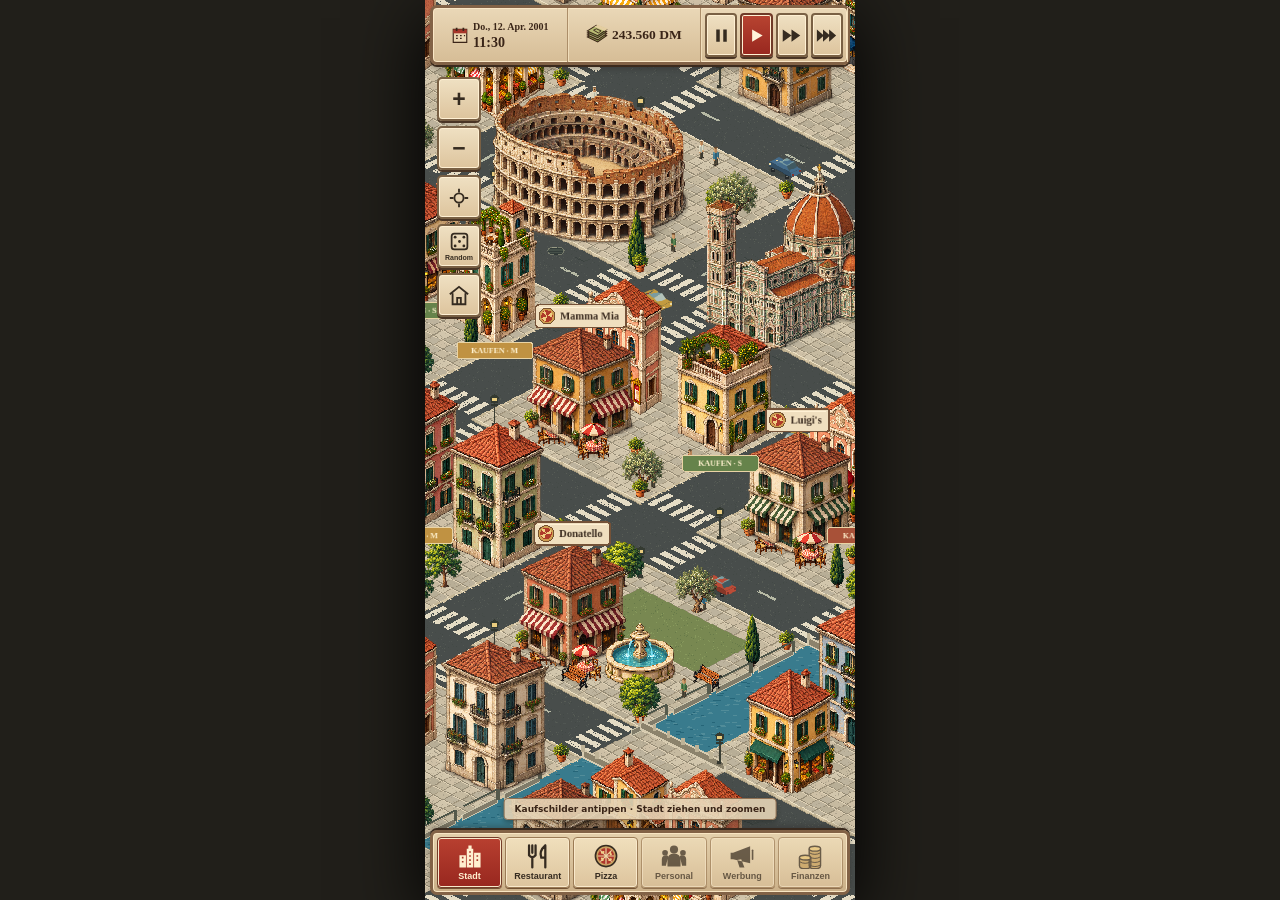
<file: pizza.html>
<!doctype html>
<html lang="de">
<head>
  <meta charset="utf-8">
  <meta name="viewport" content="width=device-width,initial-scale=1,viewport-fit=cover">
  <meta name="theme-color" content="#dec9a5">
  <title>Pizza City · Mamma Mia</title>
  <link rel="stylesheet" href="pizza.css?v=20261011c">
</head>
<body>
<svg class="icon-library" xmlns="http://www.w3.org/2000/svg" aria-hidden="true">
  <symbol id="icon-calendar" viewBox="0 0 32 32"><path d="M4 6h24v23H4z" fill="#ead6b1" stroke="currentColor" stroke-width="2"/><path d="M4 6h24v7H4z" fill="#a73629"/><path d="M10 3v6m12-6v6" stroke="currentColor" stroke-width="3"/><path d="M9 17h3m4 0h3m4 0h2M9 22h3m4 0h3" stroke="currentColor" stroke-width="2"/></symbol>
  <symbol id="icon-cash" viewBox="0 0 32 32"><path d="m2 19 13-8 15 6-13 9z" fill="#8b964e" stroke="currentColor" stroke-width="1.5"/><path d="m2 16 13-8 15 6-13 9z" fill="#b9b97b" stroke="currentColor" stroke-width="1.5"/><path d="m2 13 13-8 15 6-13 9z" fill="#829652" stroke="currentColor" stroke-width="1.5"/><path d="m2 10 13-8 15 6-13 9z" fill="#b7bc73" stroke="currentColor" stroke-width="1.5"/><path d="m12 4 5-3 15 6-5 3z" fill="#e4cea0"/><path d="m11 9 4-2 7 3-4 3z" fill="none" stroke="currentColor" stroke-width="1.3"/></symbol>
  <symbol id="icon-city" viewBox="0 0 32 32"><path d="M3 15h8v15H3zM12 7h8v23h-8zM21 12h8v18h-8zM14 3h4v4h-4z" fill="currentColor"/><path d="M6 18h2m-2 5h2m7-12h2m-2 5h2m-2 5h2m7-5h2m-2 5h2m-11 5h2" stroke="var(--icon-window,#ead6b1)" stroke-width="2"/></symbol>
  <symbol id="icon-cutlery" viewBox="0 0 32 32"><path d="M5 3v9m4-9v9m4-9v9M5 10v5q4 5 8 0v-5M9 18v12M25 3q-8 7-5 15h5m0-15v27" fill="none" stroke="currentColor" stroke-width="2.8" stroke-linecap="round"/></symbol>
  <symbol id="icon-pizza" viewBox="0 0 32 32"><circle cx="16" cy="16" r="13" fill="#caa161" stroke="currentColor" stroke-width="2"/><circle cx="16" cy="16" r="10" fill="#af372b"/><path d="M16 6v20M6 16h20M9 9l14 14M9 23 23 9" stroke="#ead6a5" stroke-width="1.4"/><path d="m11 12 2-1m7 10 2-1m-1-8 1 2m-11 5 1 2" stroke="#f1d18a" stroke-width="2.5" stroke-linecap="round"/></symbol>
  <symbol id="icon-people" viewBox="0 0 32 32"><circle cx="16" cy="8" r="5" fill="currentColor"/><circle cx="5" cy="12" r="3.5" fill="currentColor"/><circle cx="27" cy="12" r="3.5" fill="currentColor"/><path d="M8 29v-7q0-9 8-9t8 9v7zM1 28V20q0-5 6-5l2 1-3 12zM31 28V20q0-5-6-5l-2 1 3 12z" fill="currentColor"/></symbol>
  <symbol id="icon-megaphone" viewBox="0 0 32 32"><path d="m5 12 21-8v21L5 20zM2 12h4v8H2zM10 21l3 9h6l-4-10z" fill="currentColor"/><path d="M29 9v11" stroke="currentColor" stroke-width="2" stroke-linecap="round"/></symbol>
  <symbol id="icon-coins" viewBox="0 0 32 32"><path d="M3 18v10c0 5 14 5 14 0V18M15 7v21c0 5 14 5 14 0V7" fill="#c9a25d" stroke="currentColor" stroke-width="1.7"/><ellipse cx="10" cy="18" rx="7" ry="3" fill="#f0cc7b" stroke="currentColor" stroke-width="1.7"/><ellipse cx="22" cy="7" rx="7" ry="3" fill="#f0cc7b" stroke="currentColor" stroke-width="1.7"/><path d="M3 23q7 4 14 0m-2-11q7 4 14 0m-14 5q7 4 14 0m-14 5q7 4 14 0m-14 5q7 4 14 0" fill="none" stroke="currentColor" stroke-width="1.2"/></symbol>
</svg>
<div id="app">
  <div id="loading" class="loading" role="status"><span>PIXEL-ASSETS LADEN...</span></div>
  <div class="ui topbar">
    <div class="topcell datecell"><svg class="calendar" aria-hidden="true"><use href="#icon-calendar"/></svg><div class="datecopy"><div id="gameDate" class="date">Do., 12. Apr. 2001</div><div id="gameTime" class="time">11:30</div></div></div>
    <div class="topcell moneycell"><svg class="cash" aria-hidden="true"><use href="#icon-cash"/></svg><div class="money" aria-label="Kontostand: 243.560 Deutsche Mark">243.560 DM</div></div>
    <div class="topcell"><div class="speed" aria-label="Spieltempo">
      <button type="button" data-speed="0" aria-label="Pause" aria-pressed="false"><svg viewBox="0 0 24 24" aria-hidden="true"><path d="M6 5h4v14H6zm8 0h4v14h-4z"/></svg></button>
      <button type="button" data-speed="1" class="active" aria-label="Normales Tempo" aria-pressed="true"><svg viewBox="0 0 24 24" aria-hidden="true"><path d="m7 5 12 7-12 7z"/></svg></button>
      <button type="button" data-speed="3" aria-label="Dreifaches Tempo" aria-pressed="false"><svg viewBox="0 0 24 24" aria-hidden="true"><path d="m2 5 10 7-10 7zm10 0 10 7-10 7z"/></svg></button>
      <button type="button" data-speed="6" aria-label="Sechsfaches Tempo" aria-pressed="false"><svg viewBox="0 0 24 24" aria-hidden="true"><path d="m1 5 8 7-8 7zm7 0 8 7-8 7zm7 0 8 7-8 7z"/></svg></button>
    </div></div>
  </div>
  <div id="cityHint" class="ui cityhint">Kaufschilder antippen · Stadt ziehen und zoomen</div>
  <div id="cityControls" class="ui citycontrols">
    <button type="button" id="zoomInBtn" aria-label="Stadt vergrößern">+</button>
    <button type="button" id="zoomOutBtn" aria-label="Stadt verkleinern">−</button>
    <button type="button" id="centerBtn" aria-label="Zur Stadtmitte" title="Zur Stadtmitte"><svg viewBox="0 0 24 24" aria-hidden="true" fill="none" stroke="currentColor" stroke-width="2"><circle cx="12" cy="12" r="5"/><path d="M12 2v4m0 12v4M2 12h4m12 0h4"/></svg></button>
    <button type="button" id="randomCityBtn" aria-label="Zufällige Stadtkarte erzeugen" title="Neue zufällige Stadtkarte"><svg viewBox="0 0 24 24" aria-hidden="true"><rect x="3" y="3" width="18" height="18" rx="3" fill="none" stroke="currentColor" stroke-width="2"/><g fill="currentColor"><circle cx="7" cy="7" r="1.6"/><circle cx="17" cy="7" r="1.6"/><circle cx="12" cy="12" r="1.6"/><circle cx="7" cy="17" r="1.6"/><circle cx="17" cy="17" r="1.6"/></g></svg><span>Random</span></button>
    <button type="button" id="propertiesBtn" aria-label="Immobilien in drei Größen anzeigen" title="Immobilien"><svg viewBox="0 0 24 24" aria-hidden="true"><path d="m2 10 10-8 10 8M5 9v12h14V9M10 21v-7h4v7" fill="none" stroke="currentColor" stroke-width="2"/></svg></button>
  </div>
  <dialog id="propertyDialog" aria-labelledby="propertyTitle">
    <header class="propertyHeader"><h2 id="propertyTitle">Immobilien</h2><button id="propertyClose" type="button" aria-label="Immobilien schließen">×</button></header>
    <p id="propertySummary"></p>
    <div id="propertyFilters" class="propertyFilters" aria-label="Größenklasse"></div>
    <div id="propertyList" class="propertyList"></div>
    <div id="propertyDetail" hidden>
      <button id="propertyBack" type="button">‹ Alle Standorte</button>
      <canvas id="propertyPreview" width="180" height="180" aria-label="Gebäudevorschau"></canvas>
      <h3 id="propertyName"></h3><p id="propertyInfo"></p>
      <p id="propertyDescription">Unmöblierte Restaurantimmobilie. Der Kauf sichert dir diesen Standort.</p>
      <strong id="propertyPrice"></strong><p id="propertyStatus" role="status"></p>
      <button id="propertyBuy" type="button">Standort kaufen</button>
    </div>
  </dialog>
  <div id="restaurantHead" class="ui restaurantHead" hidden>
    <svg class="restaurantBadge" aria-hidden="true"><use href="#icon-pizza"/></svg><div class="restaurantName"><strong>Mamma Mia</strong><span>Gastraum + Küche</span></div><div class="stars" aria-label="Vier von fünf Sternen">★★★★☆</div>
  </div>
  <div id="roomControls" class="ui roomcontrols" hidden aria-label="Restaurantansicht">
    <button type="button" id="roomZoomInBtn" aria-label="Restaurant vergrößern">+</button>
    <button type="button" id="roomZoomOutBtn" aria-label="Restaurant verkleinern">−</button>
    <button type="button" id="roomPanBtn" aria-label="Ansicht verschieben" aria-pressed="false"><svg viewBox="0 0 24 24" aria-hidden="true"><path d="M12 2v20M2 12h20m-13-7 3-3 3 3m-6 14 3 3 3-3M5 9l-3 3 3 3m14-6 3 3-3 3" fill="none" stroke="currentColor" stroke-width="2"/></svg></button>
    <button type="button" id="roomCenterBtn" aria-label="Ganzes Restaurant anzeigen"><svg viewBox="0 0 24 24" aria-hidden="true"><path d="M3 9V3h6m6 0h6v6m0 6v6h-6m-6 0H3v-6" fill="none" stroke="currentColor" stroke-width="2"/></svg></button>
  </div>
  <div id="placementHint" class="ui placementhint" hidden>
    <div class="placementcopy"><strong id="placementTitle">4er-Tisch mit Stühlen · 0°</strong><span id="placementStatus" role="status">Auf das Raster tippen oder ziehen.</span></div>
    <button type="button" id="placeBtn" disabled>Kaufen</button>
    <button type="button" id="cancelBtn" aria-label="Platzierung abbrechen" hidden>×</button>
  </div>
  <div id="tools" class="ui tools" hidden>
    <div id="catalogCategories" class="catalogCategories" aria-label="Möbelkategorie"></div>
    <div class="catalogBreadcrumb"><button type="button" id="catalogBack" hidden>‹ Qualität</button><span id="catalogPath"></span></div>
    <div id="catalogOptions" class="catalogOptions" aria-label="Möbel auswählen"></div>
    <div class="toolactions">
      <button type="button" id="rotateBtn">Drehen 0°</button>
      <button type="button" id="deleteBtn" aria-pressed="false">Verkaufen</button>
      <button type="button" id="undoBtn" disabled>Rückgängig</button>
      <button type="button" id="resetBtn">Zurücksetzen</button>
    </div>
  </div>
  <section id="pizzaEditor" class="pizzaEditor" aria-label="Pizza belegen" hidden>
    <header class="pizzaEditorHead"><strong>La tua Pizza</strong><span>Dein eigenes Rezept</span></header>
    <div class="pizzaRecipeFields"><label for="pizzaName" class="sr-only">Name der Pizza</label><input id="pizzaName" maxlength="40" placeholder="Name der Pizza"><button id="pizzaSave" type="button">Speichern</button></div>
    <div class="pizzaRecipeLoad"><label for="pizzaRecipes" class="sr-only">Gespeichertes Rezept laden</label><select id="pizzaRecipes"></select><button id="pizzaNew" type="button">Neue Pizza</button></div>
    <div class="pizzaWorkspace">
      <div class="pizzaBoardWrap"><canvas id="pizzaBoard" width="320" height="320" aria-label="Pizza belegen"></canvas></div>
      <aside class="pizzaPrep" aria-label="Zutat zerkleinern">
        <strong id="pizzaSelectedIngredient"></strong>
        <canvas id="pizzaFormPreview" width="96" height="80" aria-label="Aktuelle Zutatenform"></canvas>
        <span id="pizzaFormName" role="status"></span>
        <button id="pizzaShredder" type="button"><svg viewBox="0 0 40 28" aria-hidden="true"><path d="M4 5h32v17H4z" fill="#86755b" stroke="currentColor" stroke-width="2"/><path d="M7 8h26v5H7z" fill="#362a21"/><path d="m10 8 3 5 3-5 3 5 3-5 3 5 3-5" fill="none" stroke="#ead8b7" stroke-width="2"/><path d="m9 22-2 4m12-4v4m12-4 2 4" stroke="currentColor" stroke-width="3"/></svg><span>Schredder</span></button>
        <button id="pizzaWhole" type="button">Große Form</button>
      </aside>
    </div>
    <div class="pizzaEditorTools">
      <div class="pizzaSauces" aria-label="Pizzabasis"><button data-sauce="tomato" type="button">Tomatensauce</button><button data-sauce="white" type="button">Bianca</button></div>
      <p id="pizzaInstructions" class="pizzaInstructions" role="status"></p>
      <div id="pizzaIngredients" class="pizzaIngredients" aria-label="Zutaten"></div>
      <div id="pizzaStats" class="pizzaStats" aria-live="polite"></div>
      <div class="pizzaActions"><button id="pizzaErase" type="button" aria-pressed="false">Entfernen</button><button id="pizzaUndo" type="button">Rückgängig</button><button id="pizzaClear" type="button">Belag leeren</button></div>
    </div>
  </section>
  <div id="toast" class="toast" role="status" aria-live="polite" hidden></div>
  <nav class="ui bottomnav" aria-label="Spielbereiche">
    <button type="button" id="cityBtn" class="navbtn active" aria-pressed="true"><svg aria-hidden="true"><use href="#icon-city"/></svg>Stadt</button>
    <button type="button" id="restaurantBtn" class="navbtn" aria-pressed="false"><svg aria-hidden="true"><use href="#icon-cutlery"/></svg>Restaurant</button>
    <button type="button" id="pizzaBtn" class="navbtn" aria-pressed="false"><svg aria-hidden="true"><use href="#icon-pizza"/></svg>Pizza</button>
    <button type="button" class="navbtn" disabled title="In dieser Demo noch nicht verfügbar"><svg aria-hidden="true"><use href="#icon-people"/></svg>Personal</button>
    <button type="button" class="navbtn" disabled title="In dieser Demo noch nicht verfügbar"><svg aria-hidden="true"><use href="#icon-megaphone"/></svg>Werbung</button>
    <button type="button" class="navbtn" disabled title="In dieser Demo noch nicht verfügbar"><svg aria-hidden="true"><use href="#icon-coins"/></svg>Finanzen</button>
  </nav>
  <div id="credit" class="credit" aria-hidden="true">Pizza City</div>
</div>
<noscript>Bitte JavaScript aktivieren, um die Pizza-Demo zu starten.</noscript>
<script type="module">
  import('./pizza.js?v=20261011c').catch(error=>{
    console.error('Pizza demo could not start',error);
    const loading=document.querySelector('#loading');loading.hidden=false;loading.replaceChildren();
    const message=document.createElement('p');message.textContent='Die Demo konnte nicht starten. Bitte erneut laden.';
    const retry=document.createElement('button');retry.type='button';retry.textContent='Erneut laden';retry.onclick=()=>location.reload();
    loading.append(message,retry);
  });
</script>
</body>
</html>
</file>
<file: pizza.css>
*{box-sizing:border-box;-webkit-tap-highlight-color:transparent}
[hidden]{display:none!important}
html,body{margin:0;width:100%;height:100%;overflow:hidden;background:#211f1a;font-family:-apple-system,BlinkMacSystemFont,"Segoe UI",sans-serif;color:#3a2518}
#app{position:fixed;inset:0;background:#171416;overflow:hidden;--top-gap:max(5px,env(safe-area-inset-top));--bar-height:60px;--head-height:56px;--nav-height:65px;--bottom-gap:calc(5px + env(safe-area-inset-bottom))}
.icon-library{position:absolute;width:0;height:0;overflow:hidden;pointer-events:none}
canvas{position:absolute;inset:0;width:100%;height:100%;display:block;image-rendering:pixelated;image-rendering:crisp-edges;touch-action:none}
.ui{position:absolute;z-index:20;left:0;right:0;pointer-events:none;user-select:none}
.topbar{top:var(--top-gap);margin:0 5px;height:var(--bar-height);display:grid;grid-template-columns:1.18fr 1.17fr 1.28fr;background:linear-gradient(#ead8b7,#d6bd96);border:3px solid #826246;border-radius:7px;box-shadow:inset 0 0 0 1px #fae7c6,0 2px 0 #3b2a1d,0 4px 6px #201d1b55;pointer-events:auto}
.topcell{padding:4px;border-right:1px solid #ac8e69;box-shadow:1px 0 #f0ddba;display:flex;align-items:center;justify-content:center;min-width:0}
.topcell:last-child{border-right:0}
.datecell,.moneycell{gap:4px}
.calendar{width:18px;height:22px;flex-shrink:0}
.cash{width:22px;height:26px;flex-shrink:0}
.datecopy{min-width:0}
.date{font:700 10px Georgia,serif;line-height:1.2}
.time{font:800 14px Georgia,serif;line-height:15px;margin-top:2px;font-variant-numeric:tabular-nums}
.money{font:800 12px Georgia,serif;white-space:nowrap;min-width:0}
.speed{display:grid;grid-template-columns:repeat(4,minmax(0,1fr));gap:3px;width:100%}
.speed button{min-width:0;padding:0;height:44px;border-radius:4px}
.speed svg{width:21px;max-width:100%;height:21px;display:block;margin:auto;fill:currentColor}
button{appearance:none;border:2px solid #796044;background:linear-gradient(#efe0c2,#ddc49d);color:#352b20;font-weight:900;font-size:12px;box-shadow:inset 0 0 0 1px #fff0d3,0 2px 0 #4a3525;border-radius:5px;text-transform:uppercase;cursor:pointer;touch-action:manipulation}
button:focus-visible{outline:3px solid #fff1c8;outline-offset:2px}
button:disabled{cursor:default;opacity:.5}
.speed button.active,.toolbtn.active,#deleteBtn.active{background:linear-gradient(#b84431,#98271f);color:#fff3d9;border-color:#6f3a28}
.speed [data-speed="6"].active{background:linear-gradient(#e0b254,#bd842d);color:#392a1c}
.cityhint{bottom:calc(var(--bottom-gap) + var(--nav-height) + 10px);left:50%;right:auto;transform:translateX(-50%);width:max-content;max-width:94%;background:#e4d2b5e8;border:1px solid #907153;border-radius:4px;padding:5px 10px;font:700 9px system-ui;box-shadow:0 2px 5px #171b1666;text-align:center}
.citycontrols{top:calc(var(--top-gap) + var(--bar-height) + 12px);left:12px;right:auto;display:grid;gap:5px;pointer-events:auto}
.citycontrols button{width:44px;height:44px;font-size:23px}
.citycontrols svg{width:22px;height:22px;vertical-align:middle}
.restaurantHead{top:calc(var(--top-gap) + var(--bar-height) + 10px);margin:0 8px;height:var(--head-height);background:linear-gradient(#ead8b7,#d9c09a);border:3px solid #826246;border-radius:5px;box-shadow:inset 0 0 0 1px #f8e6c4,0 2px 0 #39291d;padding:8px 10px;display:flex;align-items:center;justify-content:space-between}
.restaurantHead strong{display:block;font:900 19px Georgia,serif}
.restaurantHead span{font-size:11px;font-weight:800;color:#6f5037}
.stars{color:#b97b17;font-size:17px;letter-spacing:1px}
.placementhint{top:calc(var(--top-gap) + var(--bar-height) + var(--head-height) + 18px);margin:0 12px;padding:4px 6px;min-height:48px;background:#342820;border:1px solid #5f4430;color:#e7d0a9;display:flex;align-items:center;gap:5px;font-size:10px;font-weight:700;pointer-events:auto}
.placementcopy{flex:1;min-width:0;line-height:1.3}
.placementcopy strong,.placementcopy span{display:block}
.placementcopy strong{font-size:11px;color:#f4deb6;margin-bottom:2px}
.placementcopy span{font-size:9px}
.placementhint button{height:36px;padding:0 8px;font-size:10px;text-transform:none;flex-shrink:0}
#placeBtn:not(:disabled){background:#587647;color:#fff0ca;border-color:#304728}
#cancelBtn{width:32px;padding:0;font-size:22px}
.bottomnav{bottom:var(--bottom-gap);margin:0 5px;height:var(--nav-height);background:linear-gradient(#e4d0ac,#cbb088);border:3px solid #826246;border-radius:7px;box-shadow:inset 0 0 0 1px #f9e6c3,0 -2px 0 #39291d,0 -4px 6px #201d1b55;display:grid;grid-template-columns:repeat(6,1fr);gap:3px;padding:4px;pointer-events:auto}
.navbtn{border:1px solid #9b7b55;box-shadow:inset 0 0 0 1px #f9e9cb,0 1px 0 #725234;background:linear-gradient(#f0dfbc,#ddc49d);border-radius:4px;padding:2px 0;text-transform:none;font-size:9px;line-height:1.1;min-width:0}
.navbtn svg{display:block;width:26px;height:26px;margin:0 auto 3px;--icon-window:#ead6b1}
.navbtn:disabled{opacity:.68}
.navbtn.active{background:linear-gradient(#b84030,#98271f);border-color:#743e2a;color:#fff0d0;--icon-window:#a73527}
.navbtn.active svg{--icon-window:#a73527}
.tools{bottom:calc(var(--bottom-gap) + var(--nav-height) + 8px);margin:0 8px;background:linear-gradient(#e6d2ae,#d5bb92);border:3px solid #826246;border-radius:5px;box-shadow:inset 0 0 0 1px #f8e5c2,0 -2px 0 #39291d;padding:7px;pointer-events:auto}
.toolrow{display:grid;grid-template-columns:repeat(4,1fr);gap:5px}
.toolbtn{height:44px;padding:2px;font-size:9px;min-width:0}
.toolbtn b{display:block;font-size:18px;line-height:20px;margin-bottom:1px}
.extras{grid-template-columns:repeat(3,1fr);margin-top:6px}
.extras .toolbtn{display:flex;align-items:center;justify-content:center;gap:6px}
.extras .toolbtn b{font-size:18px;margin:0}
.toolactions{display:grid;grid-template-columns:repeat(4,1fr);gap:5px;margin-top:6px}
.toolactions button{height:44px;padding:0 2px;font-size:9px;min-width:0;text-transform:none}
.credit{display:none}
.toast{position:absolute;z-index:30;left:50%;transform:translateX(-50%);bottom:calc(var(--bottom-gap) + var(--nav-height) + 16px);max-width:92%;width:max-content;background:#f0d8af;border:2px solid #62402b;padding:9px 12px;box-shadow:0 3px 0 #100a06;color:#3b2619;font-size:12px;font-weight:800;text-align:center;pointer-events:none}
#app[data-scene="restaurant"] .toast{bottom:calc(var(--bottom-gap) + var(--nav-height) + 188px)}
.loading{position:absolute;inset:0;z-index:50;background:#171416;display:flex;flex-direction:column;align-items:center;justify-content:center;gap:18px;color:#e6cda6;font-weight:900;letter-spacing:.06em;text-align:center;padding:24px}
.loading button{min-height:44px;padding:8px 18px}
.loading p{font-weight:600;line-height:1.5;letter-spacing:0}
noscript{position:fixed;inset:0;z-index:99;display:grid;place-items:center;background:#171416;color:#e6cda6;padding:24px;text-align:center}
@media(min-width:700px) and (min-height:541px){#app{inset:auto;left:50%;top:50%;width:430px;height:min(932px,100dvh);transform:translate(-50%,-50%);box-shadow:0 18px 70px #000}}
@media(min-width:410px){.money{font-size:13.5px}}
@media(max-width:360px){.bottomnav{grid-template-columns:1fr 1.25fr repeat(4,1fr);gap:2px;padding:3px}.navbtn{font-size:8px;padding:0}.cash{display:none}.calendar{width:15px}.date{font-size:9px}.money{font-size:12px}.topcell{padding:4px}.speed{gap:2px}.toolactions{gap:3px}.toolactions button{font-size:8px}}
@media(max-height:640px){#app{--bar-height:56px;--head-height:36px;--nav-height:52px}.topcell{min-height:0}.date{line-height:1.1}.restaurantHead{padding:3px 10px}.restaurantHead strong{font-size:16px;line-height:20px}.restaurantHead span{display:none}.navbtn svg{width:20px;height:20px;margin-bottom:2px}.tools{padding:5px}.toolactions,.extras{margin-top:4px}.placementhint{min-height:44px}}
@media(max-height:540px) and (min-width:500px){#app{inset:0;width:100%;height:100%;transform:none;--bar-height:54px;--head-height:48px;--nav-height:55px}.topbar{grid-template-columns:1fr 1fr 1fr}.topcell{padding:3px 8px}.datecopy{display:flex;align-items:center;gap:10px}.date{font-size:12px}.time{margin:0}.money{font-size:17px}.speed{max-width:170px}.restaurantHead{width:calc(100% - 270px)}.placementhint{left:auto;right:0;top:calc(var(--top-gap) + var(--bar-height) + 10px);width:244px;margin:0 8px}.tools{left:auto;right:0;width:244px;top:120px;bottom:auto}.toolactions{grid-template-columns:repeat(2,1fr)}.toolbtn{font-size:8px}.citycontrols{display:flex}#app[data-scene="restaurant"] .toast{bottom:calc(var(--bottom-gap) + var(--nav-height) + 12px);max-width:calc(100% - 280px);left:calc((100% - 260px)/2)}}
@media(max-height:540px) and (min-width:500px){.restaurantHead span{display:block;font-size:9px;line-height:12px}.placementhint{height:48px}.placementcopy strong{white-space:nowrap;overflow:hidden;text-overflow:ellipsis}.placementcopy span{display:-webkit-box;-webkit-line-clamp:2;-webkit-box-orient:vertical;overflow:hidden}}

.restaurantBadge{width:32px;height:32px;flex:none;color:#65452b;margin-right:8px}.restaurantName{flex:1;min-width:0}.restaurantHead .stars{flex:none}.restaurantHead strong{white-space:nowrap}
@media(max-height:640px){.restaurantBadge{width:23px;height:23px;margin-right:6px}}

.furnitureIcon{display:block;object-fit:contain;width:100%;height:24px;image-rendering:pixelated;margin:0 auto 1px}.extras .furnitureIcon{width:28px;height:28px;margin:0}
@media(max-height:540px) and (min-width:500px){.furnitureIcon{height:22px}}

.roomcontrols{top:calc(var(--top-gap) + var(--bar-height) + var(--head-height) + 82px);left:auto;right:12px;display:grid;gap:4px;pointer-events:auto}
.roomcontrols button{width:32px;height:32px;font-size:21px}.roomcontrols svg{width:20px;height:20px;vertical-align:middle}
#roomPanBtn.active{background:#a83829;color:#f8e4bd}
@media(max-height:640px){.roomcontrols{top:calc(var(--top-gap) + var(--bar-height) + var(--head-height) + 74px)}}
@media(max-height:540px) and (min-width:500px){.roomcontrols{top:120px;right:270px}}
.catalogCategories{display:grid;grid-template-columns:repeat(4,1fr);gap:4px}.categorybtn{height:36px;font-size:10px;min-width:0;text-transform:none}.categorybtn.active{background:#a63729;color:#ffefd1}
.catalogBreadcrumb{display:flex;align-items:center;gap:5px;height:25px;font-size:10px;font-weight:800}.catalogBreadcrumb button{height:22px;flex:none;font-size:9px;padding:0 6px;text-transform:none}.catalogBreadcrumb span{white-space:nowrap;overflow:hidden;text-overflow:ellipsis}
.catalogOptions{display:grid;grid-auto-flow:column;grid-auto-columns:96px;gap:5px;overflow-x:auto;overflow-y:hidden;padding:0 1px 4px;scrollbar-width:thin;scrollbar-color:#a88151 #e1c89d;overscroll-behavior:contain;touch-action:pan-x}.catalogOptions.tableOptions{grid-template-columns:repeat(4,minmax(0,1fr));grid-auto-columns:auto}.catalogOptions.tableOptions:has([data-quality]){grid-template-columns:repeat(3,minmax(0,1fr))}
.catalogCard{height:72px;padding:3px 2px;text-transform:none;display:flex;flex-direction:column;align-items:center;justify-content:center;gap:1px;font-size:10px}.catalogCard .furnitureIcon{height:29px;margin:0}.catalogCard span{line-height:12px;max-width:100%;white-space:nowrap;overflow:hidden;text-overflow:ellipsis}.catalogCard small{font-size:9px;line-height:12px;font-weight:700;white-space:nowrap}
@media(max-height:640px){.categorybtn{height:30px}.catalogBreadcrumb{height:22px}.catalogCard{height:62px;font-size:9px}.catalogCard .furnitureIcon{height:23px}.tools .toolactions button{height:40px}.roomcontrols{grid-template-columns:repeat(2,32px)}}
@media(max-height:540px) and (min-width:500px){.catalogCard{font-size:9px}.catalogOptions{grid-auto-columns:90px}.roomcontrols{right:266px}.tools{top:120px}}
@media(max-height:540px) and (min-width:500px){.catalogCard{height:56px}.tools .toolactions button{height:32px}}

.catalogCategories{grid-template-columns:repeat(5,minmax(0,1fr))}.categorybtn{font-size:9px}
.finishSwatch{width:34px;height:24px;flex:none;border:1px solid #795b3a;background:repeating-conic-gradient(var(--finish-a) 0% 25%,var(--finish-b) 0% 50%) 0 0/12px 12px;transform:skewY(-10deg)}
.finishSwatch.wallSwatch{background:linear-gradient(var(--finish-a) 70%,#754b33 70%);transform:none}
@media(max-height:640px){.finishSwatch{height:20px}.categorybtn{font-size:8px}}

.sr-only{position:absolute;width:1px;height:1px;padding:0;overflow:hidden;clip:rect(0,0,0,0);white-space:nowrap}
.pizzaEditor{position:absolute;z-index:15;top:calc(var(--top-gap) + var(--bar-height) + 10px);bottom:calc(var(--bottom-gap) + var(--nav-height) + 9px);left:8px;right:8px;display:flex;flex-direction:column;gap:6px;padding:9px;background:linear-gradient(#ead8b7,#d6bd96);border:3px solid #826246;border-radius:6px;box-shadow:inset 0 0 0 1px #fae7c6;overflow:hidden}
.pizzaEditorHead{display:flex;align-items:baseline;justify-content:space-between;gap:5px;flex:none}.pizzaEditorHead strong{font:900 23px Georgia,serif}.pizzaEditorHead span{font-size:10px;font-weight:700}
.pizzaRecipeFields,.pizzaRecipeLoad{display:flex;gap:5px;flex:none;height:32px}.pizzaEditor input,.pizzaEditor select{min-width:0;flex:1;border:1px solid #927044;background:#f4e4c7;color:#3a2518;border-radius:3px;padding:4px 7px;font:700 12px system-ui}.pizzaRecipeFields button,.pizzaRecipeLoad button{font-size:9px;padding:0 9px;text-transform:none}
.pizzaBoardWrap{flex:1;min-height:0;display:flex;align-items:center;justify-content:center;overflow:hidden;background:#60432b;border:2px solid #987046;border-radius:4px}
#pizzaBoard{position:static;inset:auto;width:auto;height:100%;max-width:100%;max-height:100%;aspect-ratio:1;object-fit:contain;touch-action:none;cursor:crosshair;display:block;image-rendering:pixelated}
.pizzaEditorTools{flex:none;min-width:0}.pizzaSauces{display:grid;grid-template-columns:1.4fr 1fr;gap:5px}.pizzaSauces button{height:30px;font-size:10px;text-transform:none}.pizzaEditor button.active{background:#a63829;color:#fff0cc}
.pizzaInstructions{font-size:9px;line-height:13px;margin:4px 0;height:26px;font-weight:700}.pizzaIngredients{display:grid;grid-auto-flow:column;grid-auto-columns:76px;gap:4px;overflow-x:auto;overflow-y:hidden;padding-bottom:4px;touch-action:pan-x;scrollbar-width:thin}
.pizzaIngredient{height:66px;padding:2px;font-size:9px;text-transform:none;display:flex;flex-direction:column;align-items:center;justify-content:center;gap:1px}.pizzaIngredient canvas{position:static;inset:auto;width:27px;height:27px;pointer-events:none}.pizzaIngredient small{font-size:8px}
.pizzaStats{font-size:10px;font-weight:800;margin:4px 0;line-height:14px}.pizzaActions{display:grid;grid-template-columns:repeat(3,minmax(0,1fr));gap:4px}.pizzaActions button{height:34px;padding:0 2px;font-size:9px;text-transform:none}
@media(max-height:640px){.pizzaEditor{gap:4px;padding:6px}.pizzaEditorHead strong{font-size:18px}.pizzaRecipeFields,.pizzaRecipeLoad{height:28px}.pizzaEditorHead span{font-size:8px}.pizzaInstructions{height:24px;line-height:12px}.pizzaIngredient{height:56px}.pizzaIngredient canvas{width:20px;height:20px}.pizzaActions button{height:30px}.pizzaSauces button{height:28px}}
@media(max-height:540px) and (min-width:500px){.pizzaEditor{display:grid;grid-template-columns:minmax(180px,1fr) minmax(240px,1fr);grid-template-rows:24px 28px 28px minmax(0,1fr);gap:5px 10px}.pizzaEditorHead{grid-column:2;grid-row:1}.pizzaRecipeFields{grid-column:2;grid-row:2}.pizzaRecipeLoad{grid-column:2;grid-row:3}.pizzaBoardWrap{grid-column:1;grid-row:1/5}.pizzaEditorTools{grid-column:2;grid-row:4;align-self:end}.pizzaInstructions{height:24px}.pizzaIngredient{height:54px}.pizzaActions button{height:28px}}


@media(max-height:540px) and (min-width:500px){.pizzaSauces button{height:24px}.pizzaInstructions{height:12px;line-height:12px;margin:2px 0;white-space:nowrap;overflow:hidden;text-overflow:ellipsis}.pizzaIngredient{height:44px}.pizzaIngredient canvas{width:18px;height:18px}.pizzaStats{line-height:12px;margin:2px 0;font-size:9px}.pizzaActions button{height:24px}}

.pizzaWorkspace{flex:1;min-height:0;display:grid;grid-template-columns:minmax(0,1fr) 96px;gap:6px}.pizzaWorkspace .pizzaBoardWrap{height:100%;min-width:0}
.pizzaPrep{align-self:start;min-width:0;display:flex;flex-direction:column;gap:4px;align-items:center;padding:5px 3px;background:#f0dfbb;border:1px solid #987046;border-radius:4px;text-align:center}.pizzaPrep strong{font:800 11px Georgia,serif}.pizzaPrep canvas{position:static;inset:auto;width:80px;height:66px;image-rendering:pixelated}.pizzaPrep>span{font-size:9px;line-height:12px;min-height:24px;display:block}.pizzaPrep button{width:100%;padding:1px;font-size:9px;text-transform:none}.pizzaShredder{height:47px;display:flex;flex-direction:column;align-items:center;justify-content:center}.pizzaShredder svg{width:32px;height:23px;flex:none}#pizzaWhole{height:25px;font-size:8px}
@media(max-height:640px){.pizzaWorkspace{grid-template-columns:minmax(0,1fr) 82px}.pizzaPrep{padding:3px 2px;gap:2px}.pizzaPrep strong{font-size:10px}.pizzaPrep canvas{width:53px;height:44px}.pizzaPrep>span{font-size:8px;line-height:10px;min-height:20px}.pizzaShredder{height:35px}.pizzaShredder svg{height:16px;width:25px}#pizzaWhole{height:20px}}
@media(max-height:540px) and (min-width:500px){.pizzaWorkspace{grid-column:1;grid-row:1/5;grid-template-columns:minmax(0,1fr) 84px}.pizzaWorkspace .pizzaBoardWrap{grid-column:auto;grid-row:auto}}

@media(max-height:640px){.pizzaPrep canvas{width:44px;height:36px}}

.pizzaIngredient canvas{width:36px;height:36px}
@media(max-height:640px){.pizzaIngredient canvas{width:28px;height:28px}}
@media(max-height:540px) and (min-width:500px){.pizzaIngredient canvas{width:18px;height:18px}}

#propertyDialog{width:min(390px,calc(100vw - 20px));max-height:calc(100dvh - 100px);padding:12px;margin:auto;color:#3a2518;background:linear-gradient(#ead8b7,#d6bd96);border:3px solid #826246;border-radius:7px;box-shadow:inset 0 0 0 1px #fae7c6,0 6px 30px #0008;overflow-y:auto;overscroll-behavior:contain}
#propertyDialog::backdrop{background:#171416aa}.propertyHeader{display:flex;align-items:center;justify-content:space-between;gap:8px}.propertyHeader h2{font:900 23px Georgia,serif;margin:0}.propertyHeader button{width:36px;height:36px;font-size:24px}#propertySummary{font-size:11px;font-weight:700;line-height:1.5;margin:10px 0}.propertyFilters{display:grid;grid-template-columns:repeat(3,minmax(0,1fr));gap:5px}.propertyFilters button{height:43px;font-size:11px;text-transform:none}.propertyFilters button.active{background:#a63729;color:#fff1d2}.propertyList{display:grid;gap:8px;margin-top:12px}.propertyList button{min-height:65px;padding:9px 12px;display:flex;flex-direction:column;align-items:start;gap:5px;text-align:left;text-transform:none}.propertyList strong{font:900 18px Georgia,serif}.propertyList span{font-size:11px;color:#775238}#propertyDetail{text-align:center}#propertyBack{display:block;height:32px;padding:0 8px;text-transform:none;font-size:11px}#propertyPreview{position:static;inset:auto;width:180px;height:180px;margin:4px auto;image-rendering:pixelated}#propertyName{margin:5px 0;font:900 23px Georgia,serif}#propertyInfo,#propertyDescription,#propertyStatus{font-size:12px;line-height:1.5;margin:8px 0}#propertyPrice{font:900 22px Georgia,serif}#propertyBuy{width:100%;height:44px;margin-top:4px;text-transform:none}#propertyBuy:not(:disabled){background:#a63729;color:#fff1d2}
@media(max-height:640px){#propertyDialog{max-height:calc(100dvh - 30px)}#propertyPreview{width:130px;height:130px}#propertyName{font-size:20px}}

#randomCityBtn{display:flex;flex-direction:column;align-items:center;justify-content:center;gap:1px}#randomCityBtn svg{width:21px;height:21px}#randomCityBtn span{font-size:7px;line-height:9px;text-transform:none}

@media(max-height:540px) and (min-width:500px){.citycontrols{display:grid;grid-template-columns:repeat(3,44px)}#randomCityBtn{grid-column:3;grid-row:2}#propertiesBtn{grid-column:1;grid-row:2}}
</file>
